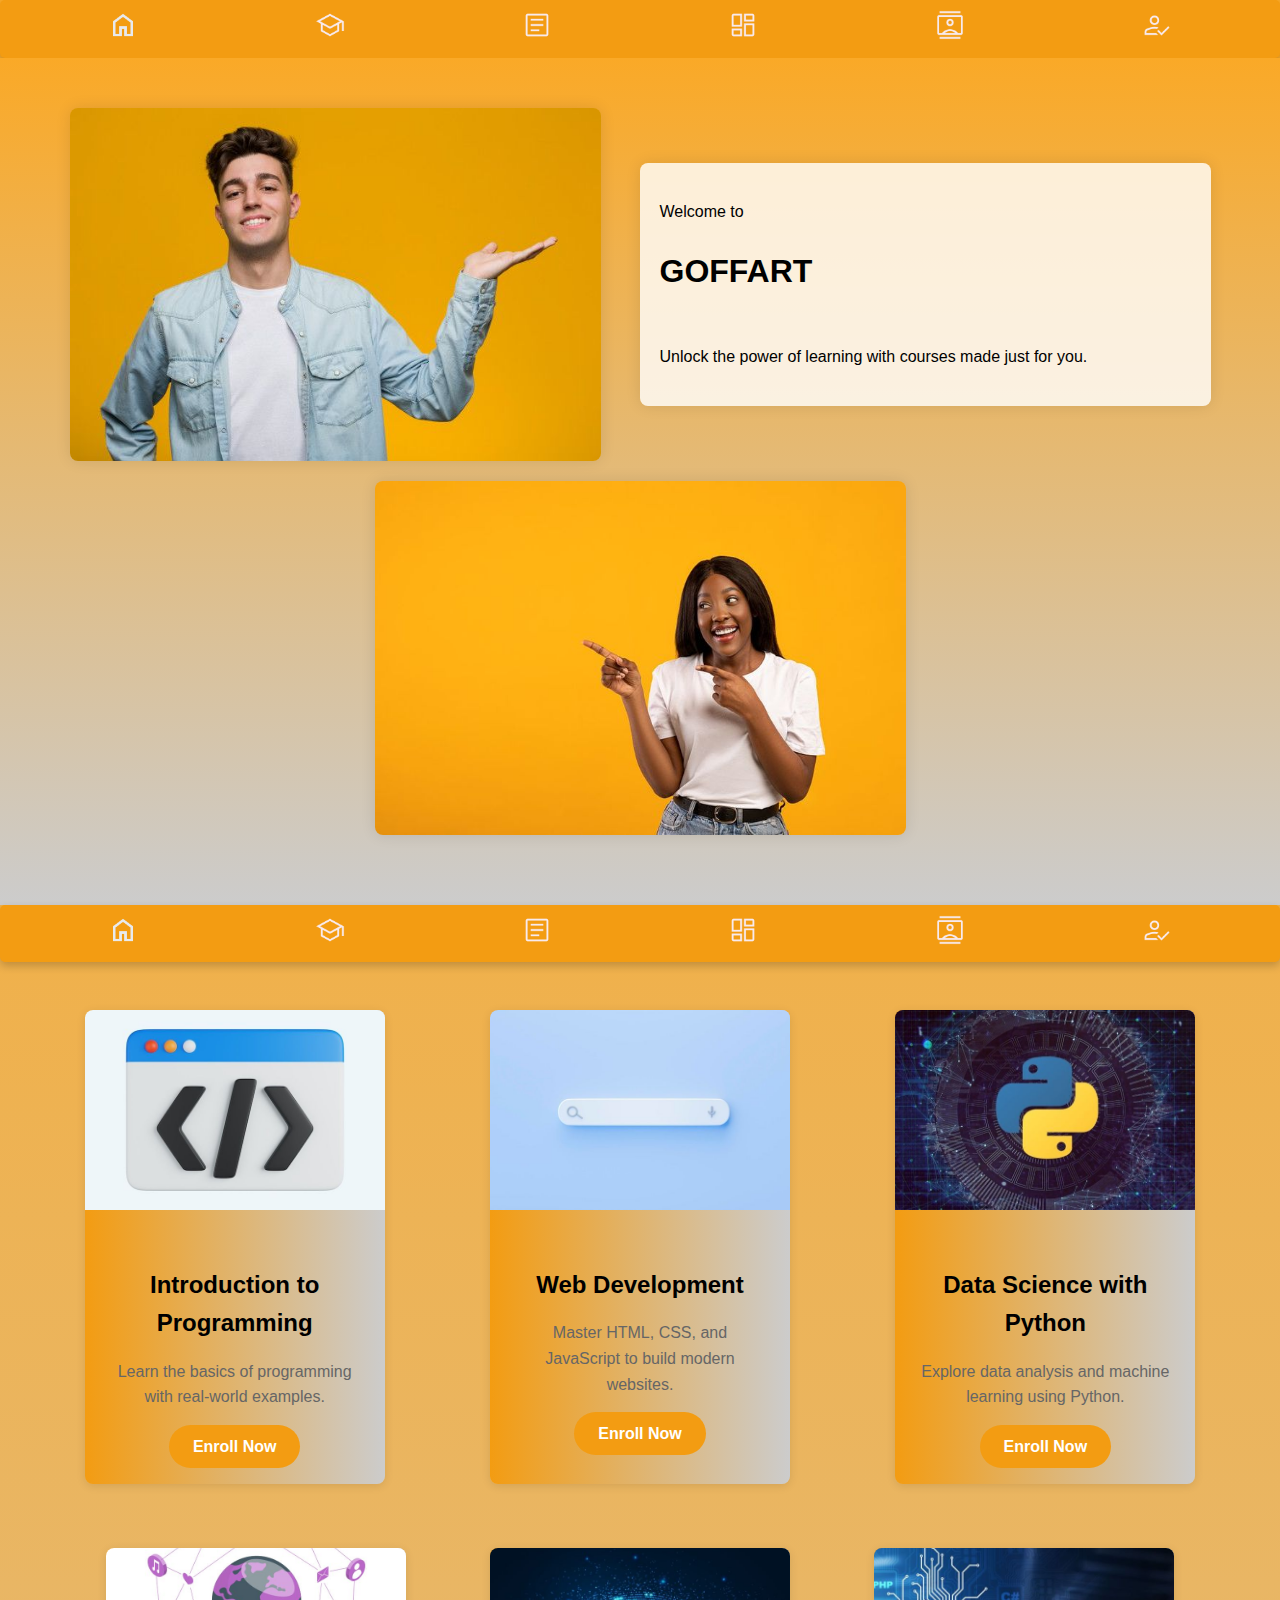
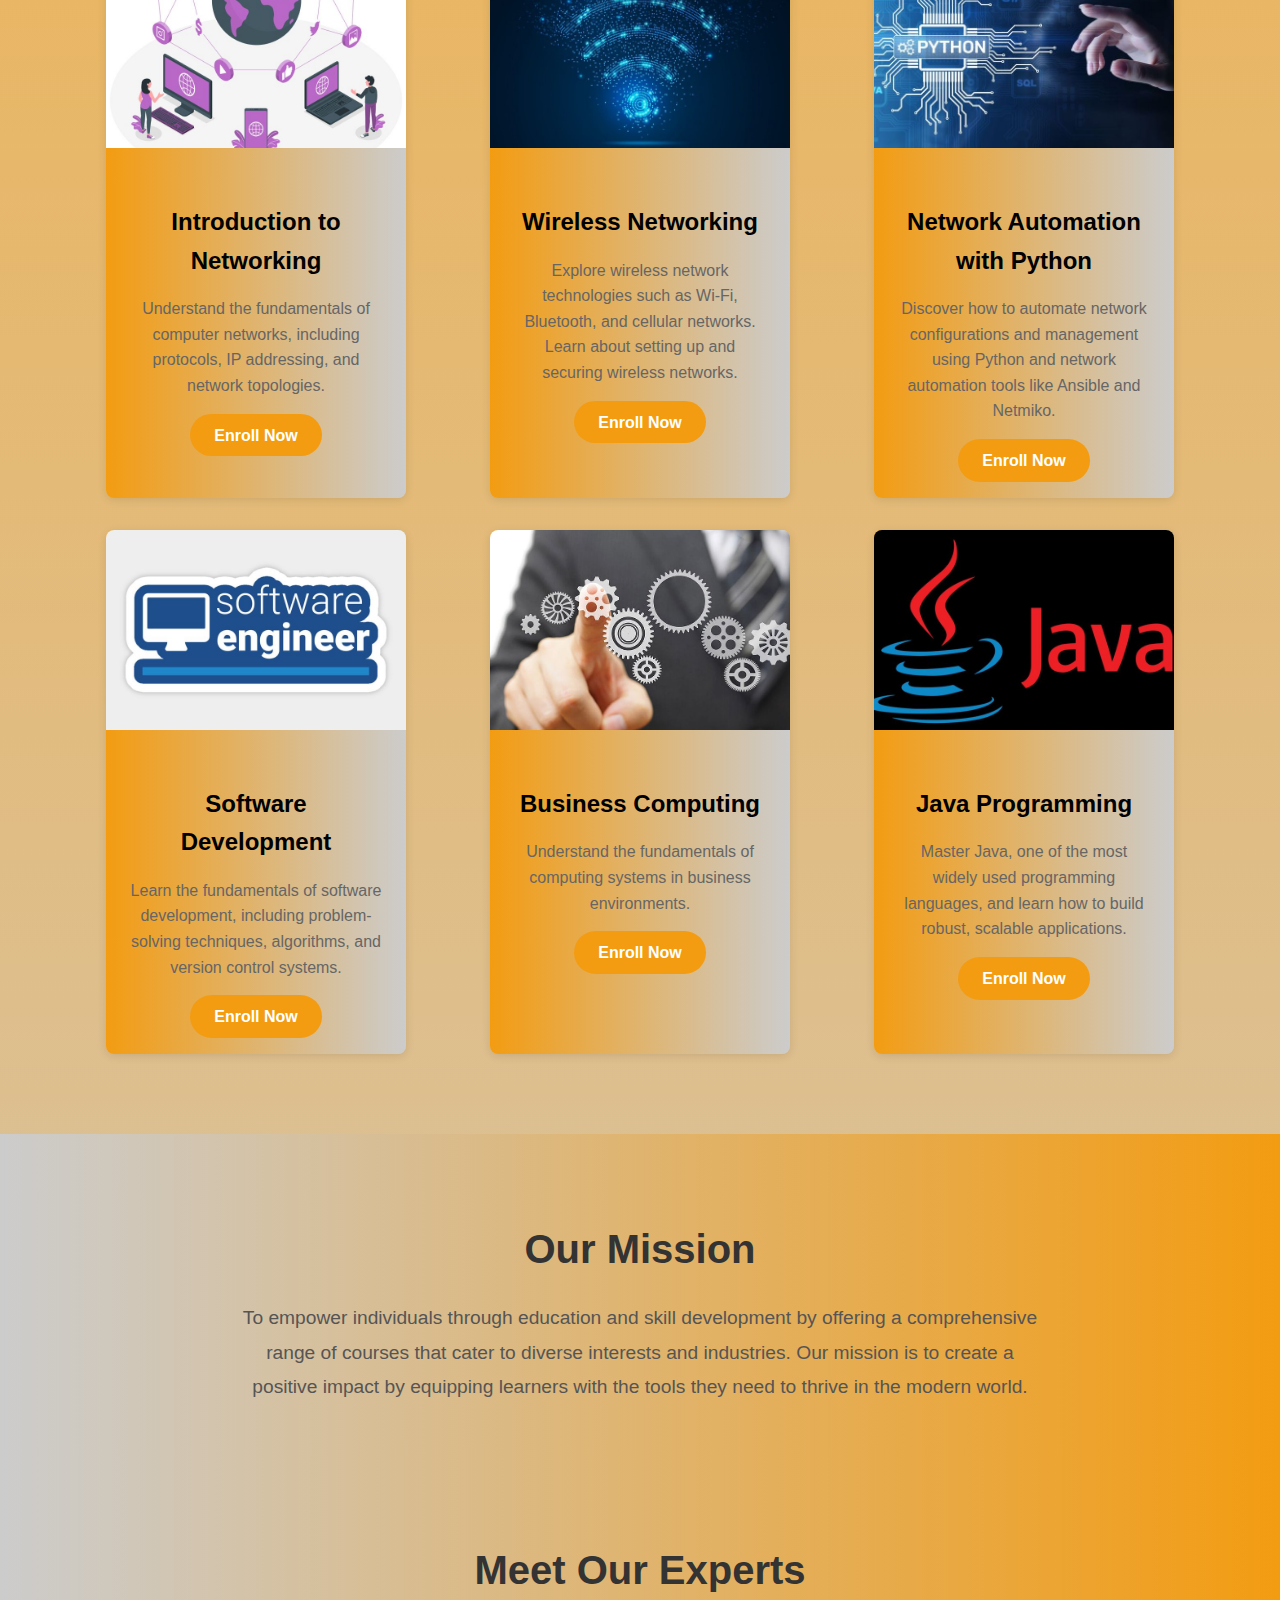
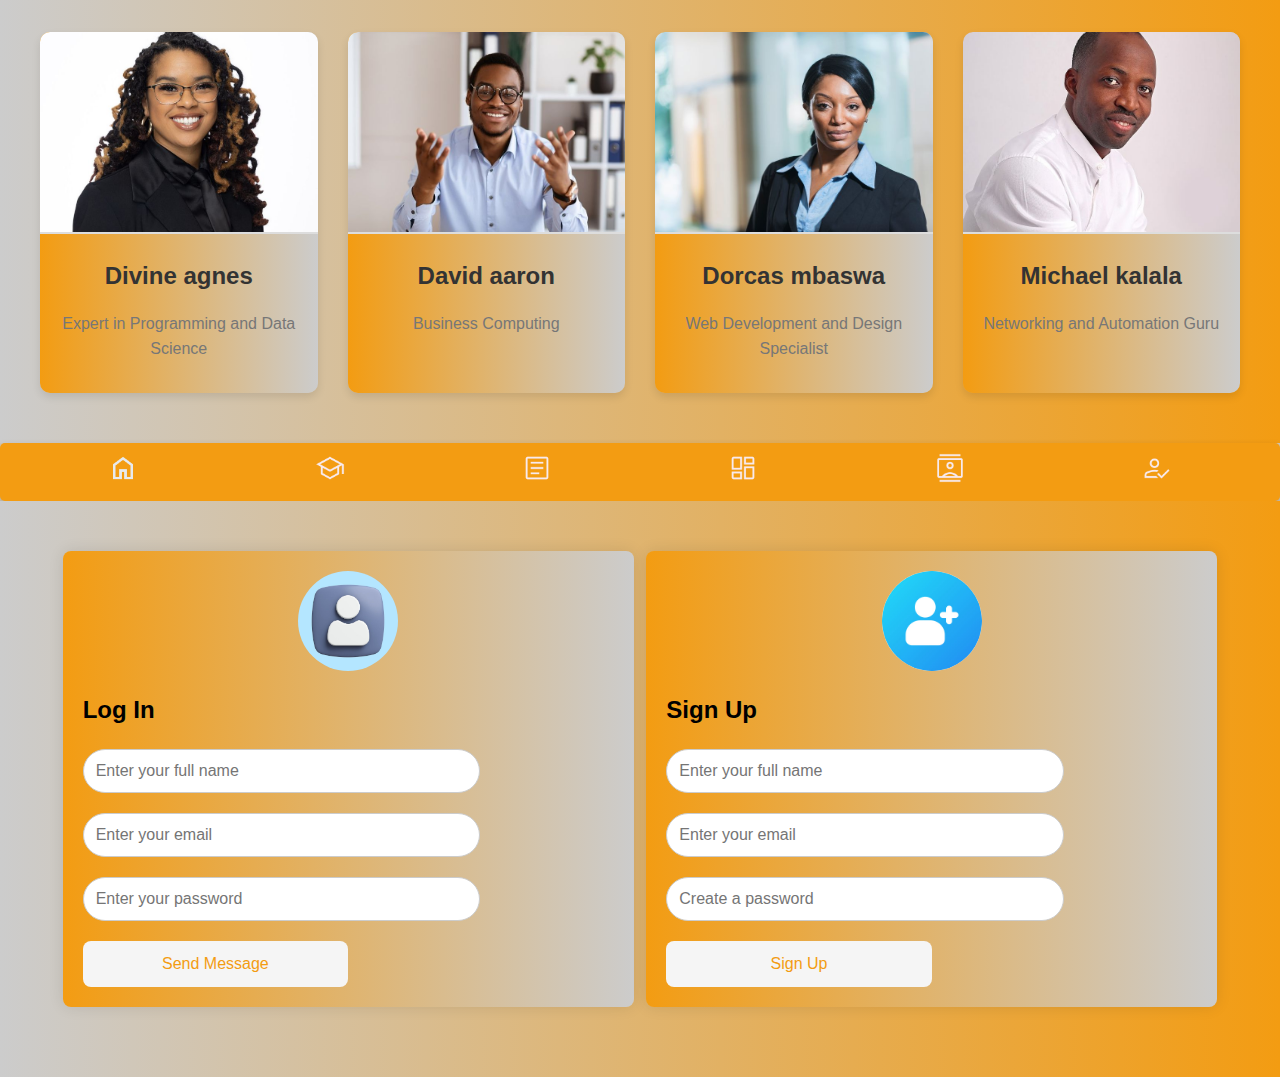
<file: index.html>
<!DOCTYPE html>
<html lang="en">
<head>
    <meta charset="UTF-8">
    <meta name="viewport" content="width=device-width, initial-scale=1.0">
    <link rel="stylesheet" href="style.css">
    <title>Your Platform</title>
</head>
<body>
    <div class="navigation">
        <div class="nav">
            <a href="index.html">
                <img  class="icon" src="icons/home.png " alt=" home icon" title="Home"></a> 
        </div> 
         <div class="nav">
          <a href="#courses">
            <img  class="icon" src="icons/courses.png"alt="courses icon" title="courses"></a>
        </div>
         <div class="nav"><a href="">
            <img class="icon" src="icons/blog.png" alt="blog icon" title="Blog"></a>
        </div>
         <div class="nav"><a href="#page">
            <img class="icon" src="icons/page.png" alt="pages icon" title="Pages"></a>
        </div>
         <div class="nav"><a href="#contact"> 
            <img class="icon" src="icons/contact.png" alt="contact icon " title="Contact"></a>
        </div>
        <div class="nav">
                <a href="#signup-section">
                <img class="icon" src="icons/regisrter.png" alt="register icon" title="Sign in"></a>
        </div>
 </div>
    <div class="presentation">
        <img src="images/student1.jpg" alt="first image" title="boy side">
        <div class="text_area1">
            <p>Welcome to <strong><h1>GOFFART</h1></strong>
                <br> Unlock the power of learning with courses made just for you.</p>
        </div>
        <img src="images/student2.jpg" alt="last image" title="girl side">
    </div>
    <div class="navigation">
        <div class="nav">
            <a href="index.html">
                <img  class="icon" src="icons/home.png " alt=" home icon" title="Home"></a> 
        </div> 
         <div class="nav">
          <a href="#courses">
            <img  class="icon" src="icons/courses.png"alt="courses icon" title="courses"></a>
        </div>
         <div class="nav"><a href="">
            <img class="icon" src="icons/blog.png" alt="blog icon" title="Blog"></a>
        </div>
         <div class="nav"><a href="#page">
            <img class="icon" src="icons/page.png" alt="pages icon" title="Pages"></a>
        </div>
         <div class="nav"><a href="#contact"> 
            <img class="icon" src="icons/contact.png" alt="contact icon " title="Contact"></a>
        </div>
        <div class="nav">
                <a href="#signup-section">
                <img class="icon" src="icons/regisrter.png" alt="register icon" title="Sign in"></a>
        </div>
 </div>
    <section class="courses">
        <div class="course-card">
            <img src="img/code.jpg" alt="Course 1">
            <div class="course-info">
                <h3>Introduction to Programming</h3>
                <p>Learn the basics of programming with real-world examples.</p>
                <a href="#" class="enroll-btn">Enroll Now</a>
            </div>
        </div>
        <div class="course-card">
            <img src="img/web.jpg" alt="Course 2">
            <div class="course-info">
                <h3>Web Development</h3>
                <p>Master HTML, CSS, and JavaScript to build modern websites.</p>
                <a href="#" class="enroll-btn">Enroll Now</a>
            </div>
        </div>
        <div class="course-card">
            <img src="img/python.jpg" alt="Course 3">
            <div class="course-info">
                <h3>Data Science with Python</h3>
                <p>Explore data analysis and machine learning using Python.</p>
                <a href="#" class="enroll-btn">Enroll Now</a>
            </div>
        </div>   
        <section class="courses" id="courses">
            <div class="course-card">
                <img src="img/net.jpg" alt="Course 1">
                <div class="course-info">
                    <h3>Introduction to Networking</h3>
                    <p>Understand the fundamentals of computer networks, including protocols, IP addressing, and network topologies.</p>
                    <a href="#" class="enroll-btn">Enroll Now</a>
                </div>
            </div>
            <div class="course-card">
                <img src="img/wireless.jpg" alt="Course 2">
                <div class="course-info">
                    <h3>Wireless Networking</h3>
                    <p>Explore wireless network technologies such as Wi-Fi, Bluetooth, and cellular networks. Learn about setting up and securing wireless networks.</p>
                    <a href="#" class="enroll-btn">Enroll Now</a>
                </div>
            </div>
            <div class="course-card">
                <img src="img/net_py.jpg" alt="Course 3">
                <div class="course-info">
                    <h3>Network Automation with Python</h3>
                    <p>Discover how to automate network configurations and management using Python and network automation tools like Ansible and Netmiko.</p>
                    <a href="#" class="enroll-btn">Enroll Now</a>
                </div>
            </div>
            <div class="course-card">
                <img src="img/soft.jpg" alt="Course 2">
                <div class="course-info">
                    <h3> Software Development</h3>
                    <p>Learn the fundamentals of software development, including problem-solving techniques, algorithms, and version control systems.</p>
                    <a href="#" class="enroll-btn">Enroll Now</a>
                </div>
            </div>
            
                <div class="course-card">
                    <img src="img/Bcc.jpg" alt="Course 2">
                    <div class="course-info">
                        <h3>Business Computing</h3>
                        <p>Understand the fundamentals of computing systems in business environments.</p>
                        <a href="#" class="enroll-btn">Enroll Now</a>
                    </div>
                </div>
            
                <div class="course-card">
                    <img src="img/java.jpg" alt="Course 3">
                    <div class="course-info">
                        <h3>Java Programming</h3>
                        <p>Master Java, one of the most widely used programming languages, and learn how to build robust, scalable applications.</p> 
                        <a href="#" class="enroll-btn">Enroll Now</a>
                </div>
    </section>
 </div>
   </section>
           </div>
       </section>
   <section class="mission">
       <h2>Our Mission</h2>
       <p>
           To empower individuals through education and skill development by offering a comprehensive range of courses that
           cater to diverse interests and industries. Our mission is to create a positive impact by equipping learners 
           with the tools they need to thrive in the modern world.
       </p>
   </section>
   <section class="team">
       <h2>Meet Our Experts</h2>
       <div class="team-grid">
           <div class="team-member">
               <img src="images/lect1.jpg" alt="Instructor 1">
               <h3>Divine agnes</h3>
               <p>Expert in Programming and Data Science</p>
           </div>
           <div class="team-member">
               <img src="images/lect3.jpg" alt="Instructor 2">
               <h3>David aaron</h3>
               <p>Business Computing</p>
           </div>
           <div class="team-member">
               <img src="images/lect2.jpg" alt="Instructor 2">
               <h3>Dorcas mbaswa</h3>
               <p>Web Development and Design Specialist</p>
           </div>
           <div class="team-member">
               <img src="images/lect4.jpg" alt="Instructor 3">
               <h3>Michael kalala</h3>
               <p>Networking and Automation Guru</p>
           </div>
       </div>
   </section>
   <div class="navigation">
    <div class="nav">
        <a href="index.html">
            <img  class="icon" src="icons/home.png " alt=" home icon" title="Home"></a> 
    </div> 
     <div class="nav">
      <a href="#courses">
        <img  class="icon" src="icons/courses.png"alt="courses icon" title="courses"></a>
    </div>
     <div class="nav"><a href="">
        <img class="icon" src="icons/blog.png" alt="blog icon" title="Blog"></a>
    </div>
     <div class="nav"><a href="#page">
        <img class="icon" src="icons/page.png" alt="pages icon" title="Pages"></a>
    </div>
     <div class="nav"><a href="#contact"> 
        <img class="icon" src="icons/contact.png" alt="contact icon " title="Contact"></a>
    </div>
    <div class="nav">
            <a href="#signup-section">
            <img class="icon" src="icons/regisrter.png" alt="register icon" title="Sign in"></a>
    </div>
</div>
    <div class="contact_sign_up">
        <section class="contact-section" id="contact">
            <img src="img/log in.jpg" alt="Login Image" class="section-image">
            <h2>Log In</h2>
            <form class="contact-form">
                <div class="form-group">
                    <input type="text" id="signup-name" name="name" placeholder="Enter your full name" required>
                </div>
                <div class="form-group">
                    <input type="email" id="signup-email" name="email" placeholder="Enter your email" required>
                </div>
                <div class="form-group">
                    <input type="password" id="signup-password" name="password" placeholder="Enter your password" required>
                </div>  
                <button type="submit" class="submit-btn">Send Message</button>
            </form>
        </section>
    
        <section class="signup-section" id="signup-section">
            <img src="img/su.jpg" alt="Sign Up Image" class="section-image">
            <h2>Sign Up</h2>
            <form class="signup-form">
                <div class="form-group">
                    <input type="text" id="signup-name" name="name" placeholder="Enter your full name" required>
                </div>
                <div class="form-group">
                    <input type="email" id="signup-email" name="email" placeholder="Enter your email" required>
                </div>
                <div class="form-group">
                    <input type="password" id="signup-password" name="password" placeholder="Create a password" required>
                </div>
                <button type="submit" class="submit-btn">Sign Up</button>
            </form>
        </section>
    </div>
    
    </div>
</body>
</html>
</file>
<file: style.css>
body {
    font-family: Arial, sans-serif;
    margin: 0;
    padding: 0;
    box-sizing: border-box;
    background: linear-gradient(to top, #ccc,#faa927);
}
.navigation {
    display: flex;
    justify-content: space-around;
    align-items: center;
    background-color: #f39c12;
    padding: 10px 20px;
    border-radius: 5px;
    box-shadow: 0 4px 8px rgba(0, 0, 0, 0.2);
}
.nav {
    display: flex;
    justify-content: center;
    align-items: center;
}
.nav a {
    text-decoration: none;
}
.icon {
    width: 30px;
    height: 30px;
    transition: transform 0.3s ease, opacity 0.3s ease;
}
.icon:hover {
    transform: scale(1.1);
    opacity: 0.8;
}
.presentation {
    display: flex;
    flex-wrap: wrap;
    align-items: center;
    justify-content: space-around;
    padding: 50px;
    background: linear-gradient(to top, #ccc,#faa927);
}

.presentation img {
    width: 45%;
    border-radius: 8px;
    box-shadow: 0 0 15px rgba(0, 0, 0, 0.1);
    margin-bottom: 20px;
}

.text_area1 {
    width: 100%;
    padding: 20px;
    background-color: rgba(255, 255, 255, 0.8);
    border-radius: 8px;
    box-shadow: 0 0 15px rgba(0, 0, 0, 0.1);
    margin-bottom: 20px;
}
.contact_sign_up {
    display: flex;
    flex-wrap: wrap;
    justify-content: space-evenly;
    padding: 50px;
    background: linear-gradient(to right, #ccc,#f39c12);

}
.contact-section, .signup-section {
    width: 100%;
    padding: 20px;
    background-color: #fff;
    border-radius: 8px;
    box-shadow: 0 0 15px rgba(0, 0, 0, 0.1);
    transition: transform 0.3s;
    margin-bottom: 20px;
    background: linear-gradient(to left, #ccc,#f39c12);
}
.contact-section:hover, .signup-section:hover {
    transform: translateY(-5px);
}
.section-image {
    width: 100px; 
    height: 100px; 
    border-radius: 50%; 
    margin: 0 auto; 
    display: block; 
    object-fit: cover; 
    margin-bottom: 10px;
}
.section-image-small {
    width: 80px; 
    border-radius: 8px; 
    margin-bottom: 20px;
}
.form-group {
    margin-bottom: 20px;
   
}
.courses {
    display: flex;
    flex-wrap: wrap;
    justify-content: space-around;
    margin: 2rem;
}
.course-card {
    background: linear-gradient(to left, #ccc,#f39c12);
    border-radius: 8px;
    width: 300px;
    margin: 1rem;
    box-shadow: 0 2px 10px rgba(0, 0, 0, 0.1);
    overflow: hidden;
    transition: transform 0.3s ease;
}
.course-card:hover {
    transform: translateY(-10px);
}
.course-card img {
    width: 100%;
    height: 200px;
    object-fit: cover;
}
.course-info {
    padding: 1.5rem;
    text-align: center;
}
.course-info h3 {
    font-size: 1.5rem;
    margin-bottom: 1rem;
}
.course-info p {
    font-size: 1rem;
    margin-bottom: 1.5rem;
    color: #666;
}

.enroll-btn {
    text-decoration: none;
    background-color:#f39c12;;
    color: white;
    padding: 0.8rem 1.5rem;
    border-radius: 25px;
    font-weight: bold;
    transition: background-color 0.3s ease;
}

.enroll-btn:hover {
    background-color: #45a049;
}
features {
    display: flex;
    justify-content: space-between;
    align-items: flex-start;
    gap: 20px;
    margin: 50px auto;
    max-width: 1200px;
    padding: 20px;
}
.feature {
    background-color: #f9f9f9;
    border-radius: 10px;
    box-shadow: 0 4px 6px rgba(0, 0, 0, 0.1);
    padding: 20px;
    text-align: center;
    flex: 1;
    transition: transform 0.3s, box-shadow 0.3s;
}

.feature:hover {
    transform: translateY(-10px);
    box-shadow: 0 8px 12px rgba(0, 0, 0, 0.2);
}

.feature img {
    max-width: 80px;
    margin-bottom: 15px;
}

.feature h2 {
    font-size: 1.5rem;
    color: #333;
    margin-bottom: 10px;
}

.feature p {
    font-size: 1rem;
    color: #666;
    line-height: 1.5;
}
@media (max-width: 768px) {
    .features {
        flex-direction: column;
        gap: 15px;
    }
}
body {
    font-family: Arial, sans-serif;
    line-height: 1.6;
    margin: 0;
    padding: 0;
}
.mission {
    background: linear-gradient(to right, #ccc,#f39c12);
    padding: 50px 20px;
    padding: 50px 20px;
    text-align: center;
}
.mission h2 {
    font-size: 2.5rem;
    color: #333;
    margin-bottom: 20px;
}
.mission p {
    font-size: 1.2rem;
    color: #555;
    max-width: 800px;
    margin: 0 auto;
    line-height: 1.8;
}
.team {
    background: linear-gradient(to right, #ccc,#f39c12);
    padding: 50px 20px;
    text-align: center;
}
.team h2 {
    font-size: 2.5rem;
    color: #333;
    margin-bottom: 30px;
}
.team-grid {
    display: grid;
    grid-template-columns: repeat(auto-fill, minmax(250px, 1fr));
    gap: 30px;
    padding: 0 20px;
}
.team-member {
    background: linear-gradient(to left, #ccc,#f39c12);
    border-radius: 10px;
    overflow: hidden;
    box-shadow: 0 4px 8px rgba(0, 0, 0, 0.1);
    transition: transform 0.3s ease, box-shadow 0.3s ease;
}

.team-member:hover {
    transform: translateY(-10px);
    box-shadow: 0 6px 12px rgba(0, 0, 0, 0.15);
}
.team-member img {
    width: 100%;
    height: 200px;
    object-fit: cover;
    border-bottom: 2px solid #ddd;
}
.team-member h3 {
    font-size: 1.5rem;
    color: #333;
    margin: 15px 0 10px;
}
.team-member p {
    font-size: 1rem;
    color: #777;
    padding: 0 15px 15px;
}
.courses {
    display: flex;
    flex-wrap: wrap;
    justify-content: space-around;
    margin: 2rem;
}

.course-card {
    background: linear-gradient(to left, #ccc,#f39c12);
    border-radius: 8px;
    width: 300px;
    margin: 1rem;
    box-shadow: 0 2px 10px rgba(0, 0, 0, 0.1);
    overflow: hidden;
    transition: transform 0.3s ease;
}
.course-card:hover {
    transform: translateY(-10px);
}
.course-card img {
    width: 100%;
    height: 200px;
    object-fit: cover;
}
.course-info {
    padding: 1.5rem;
    text-align: center;
}
.course-info h3 {
    font-size: 1.5rem;
    margin-bottom: 1rem;
}
.course-info p {
    font-size: 1rem;
    margin-bottom: 1.5rem;
    color: #666;
}
input[type="text"], 
input[type="email"], 
input[type="password"] {
    width: 70%;
    padding: 12px;
    border: 1px solid #ccc;
    border-radius: 25rem;
    transition: border-color 0.3s, box-shadow 0.3s;
    font-size: 16px;
    -webkit-border-radius: 25rem;
    -moz-border-radius: 25rem;
    -ms-border-radius: 25rem;
    -o-border-radius: 25rem;
}
input[type="text"]:focus, 
input[type="email"]:focus, 
input[type="password"]:focus {
    border-color: #007BFF; 
    box-shadow: 0 0 12px rgba(0, 123, 255, 0.3); 
}
.submit-btn {
    width: 50%;
    padding: 14px;
    display:block;
    align-items:center;
    background-color: whitesmoke;
    color:  #f39c12;
    border: none;
    justify-content:center;
    border-radius: 8px;
    cursor: pointer;
    font-size: 16px;
    transition: background-color 0.3s;
    -webkit-transition: background-color 0.3s;
    -moz-transition: background-color 0.3s;
    -ms-transition: background-color 0.3s;
    -o-transition: background-color 0.3s;
}
.submit-btn:hover {
    background-color: #f39c12; 
    color:whitesmoke;
}
@media (min-width: 768px) {
    .presentation img {
        width: 45%;
    }

    .text_area1 {
        width: 45%;
    }

    .contact-sign-up {
        flex-direction: row;
    }

    .contact-section, .signup-section {
        width: 45%;
    }
}

@media (max-width: 767px) {
    .presentation {
        flex-direction: column;
    }

    .presentation img {
        width: 100%;
    }

    .text_area1 {
        width: 100%;
    }

    .contact-sign-up {
        flex-direction: column;
    }

    .contact-section, .signup-section {
        width: 100%;
    }
}
</file>
